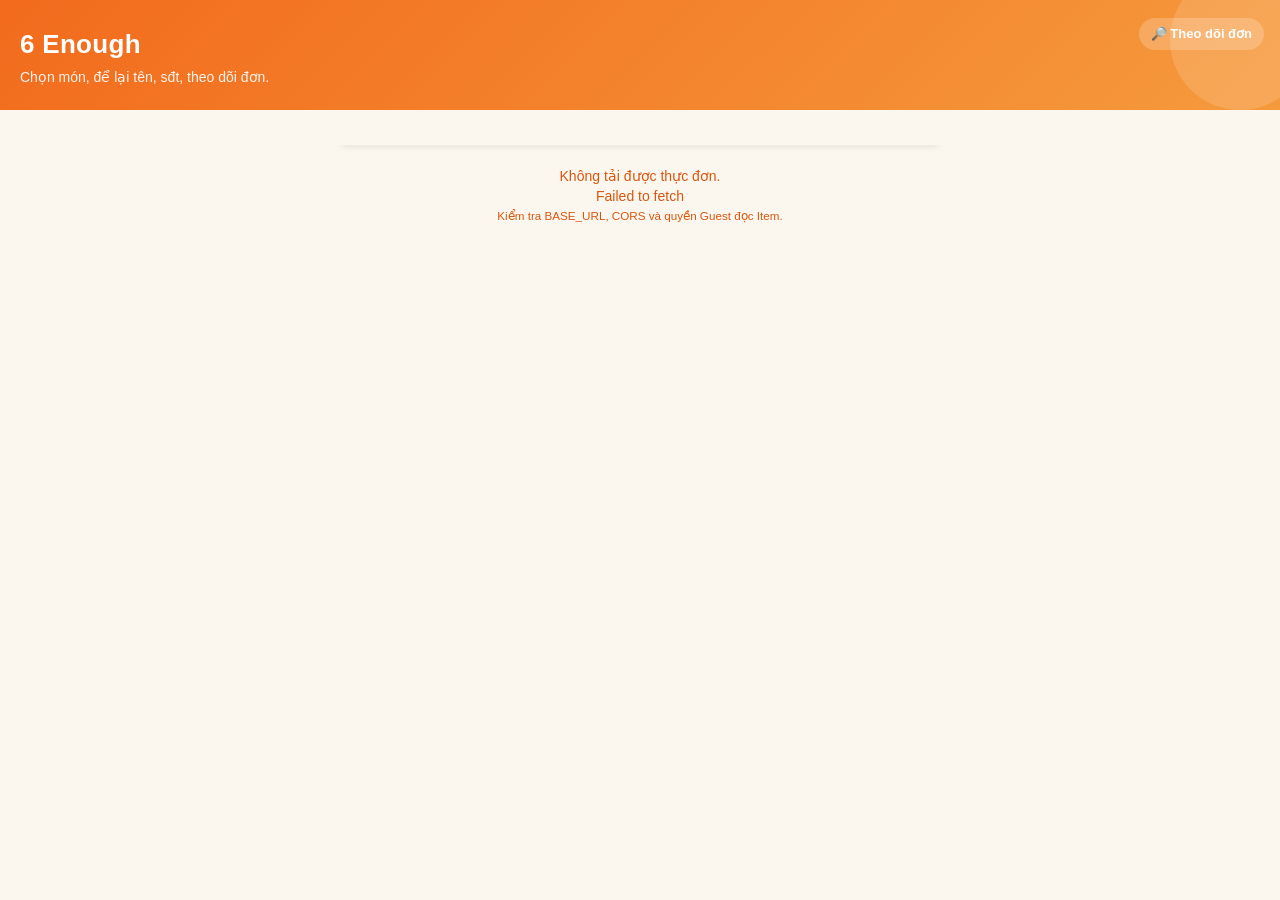
<file: web/index.html>
<!DOCTYPE html>
<html lang="vi">
<head>
<meta charset="UTF-8">
<meta name="viewport" content="width=device-width, initial-scale=1.0, maximum-scale=1.0, user-scalable=no">
<title>6 Enough — Đặt món</title>
<style>
  /* ---------- Design tokens ----------
     Brand: quán nước ép trái cây tươi.
     Palette lấy cảm hứng từ cùi cam / lá bạc hà / giấy kraft cốc.
       ink      #23281F  chữ chính (xanh rêu gần đen)
       pulp     #F26B1D  cam cùi ép (accent hành động)
       leaf     #4E7C3A  xanh lá bạc hà (phụ)
       cream    #FBF7EF  nền giấy
       peel     #FFE7C2  nền card nhạt
  */
  :root{
    --ink:#23281F; --pulp:#F26B1D; --pulp-dk:#D9560F;
    --leaf:#4E7C3A; --cream:#FBF7EF; --peel:#FFF1DD;
    --line:#E7DDC9; --muted:#8A8574; --white:#fff;
    --radius:16px; --radius-sm:10px;
    --shadow:0 6px 24px rgba(35,40,31,.10);
  }
  *{box-sizing:border-box;-webkit-tap-highlight-color:transparent}
  html,body{margin:0;padding:0}
  body{
    font-family:-apple-system,BlinkMacSystemFont,"Segoe UI",Roboto,"Helvetica Neue",Arial,sans-serif;
    background:var(--cream); color:var(--ink);
    padding-bottom:96px; line-height:1.4;
  }

  /* ---------- Header ---------- */
  header{
    background:linear-gradient(135deg,var(--pulp),#F59A3C);
    color:#fff; padding:26px 20px 22px; position:relative; overflow:hidden;
  }
  header h1{margin:0;font-size:26px;font-weight:800;letter-spacing:.3px}
  header p{margin:6px 0 0;font-size:14px;opacity:.92}
  header .blob{position:absolute;right:-30px;top:-30px;width:140px;height:140px;
    background:rgba(255,255,255,.14);border-radius:50%}

  /* ---------- Menu ---------- */
  main{max-width:640px;margin:0 auto;padding:16px 14px 0}
  .status{padding:20px;text-align:center;color:var(--muted);font-size:14px}
  .status.error{color:var(--pulp-dk)}

  .cat-title{font-size:13px;font-weight:700;text-transform:uppercase;
    letter-spacing:1px;color:var(--leaf);margin:18px 4px 8px}

  /* Thanh lọc nhóm hàng (giống POS) */
  #cats{position:sticky;top:0;z-index:20;background:var(--cream);
    padding:10px 0 9px;margin-bottom:2px;display:flex;gap:8px;overflow-x:auto;
    -webkit-overflow-scrolling:touch;scrollbar-width:none;box-shadow:0 6px 8px -8px rgba(35,40,31,.35)}
  #cats::-webkit-scrollbar{display:none}
  #cats .cat{flex:0 0 auto;padding:8px 14px;border:1px solid var(--line);background:#fff;
    color:var(--ink);border-radius:999px;font-size:13.5px;font-weight:700;cursor:pointer;white-space:nowrap}
  #cats .cat .n{color:var(--muted);font-weight:600;font-size:12px;margin-left:4px}
  #cats .cat.on{background:var(--pulp);border-color:var(--pulp);color:#fff}
  #cats .cat.on .n{color:rgba(255,255,255,.8)}

  .card{
    background:var(--white);border:1px solid var(--line);border-radius:var(--radius);
    display:flex;gap:12px;padding:12px;margin-bottom:10px;align-items:center;
    box-shadow:0 1px 3px rgba(35,40,31,.04);
  }
  .card img{width:76px;height:76px;border-radius:12px;object-fit:cover;
    background:var(--peel);flex-shrink:0}
  .card .noimg{width:76px;height:76px;border-radius:12px;background:var(--peel);
    flex-shrink:0;display:flex;align-items:center;justify-content:center;font-size:30px}
  .card .info{flex:1;min-width:0}
  .card .name{font-weight:700;font-size:15px;margin:0 0 3px}
  .card .desc{font-size:12px;color:var(--muted);margin:0 0 6px;
    display:-webkit-box;-webkit-line-clamp:2;-webkit-box-orient:vertical;overflow:hidden}
  .card .price{font-weight:800;color:var(--pulp-dk);font-size:15px}

  /* stepper */
  .step{display:flex;align-items:center;gap:10px;flex-shrink:0}
  .step button{
    width:34px;height:34px;border-radius:50%;border:none;cursor:pointer;
    font-size:20px;font-weight:700;line-height:1;display:flex;align-items:center;
    justify-content:center;transition:transform .08s;
  }
  .step button:active{transform:scale(.9)}
  .step .minus{background:var(--peel);color:var(--pulp-dk)}
  .step .plus{background:var(--pulp);color:#fff}
  .step .qty{min-width:20px;text-align:center;font-weight:800;font-size:16px}
  .add-btn{
    background:var(--pulp);color:#fff;border:none;border-radius:20px;
    padding:9px 16px;font-weight:700;font-size:14px;cursor:pointer;transition:transform .08s;
  }
  .add-btn:active{transform:scale(.94)}

  /* ---------- Cart bar ---------- */
  .cartbar{
    position:fixed;left:0;right:0;bottom:0;background:var(--ink);color:#fff;
    padding:14px 18px;display:flex;align-items:center;justify-content:space-between;
    transform:translateY(120%);transition:transform .25s;z-index:40;
  }
  .cartbar.show{transform:translateY(0)}
  .cartbar .sum{font-size:13px;opacity:.8}
  .cartbar .tot{font-size:18px;font-weight:800}
  .cartbar button{
    background:var(--pulp);color:#fff;border:none;border-radius:24px;
    padding:12px 22px;font-weight:800;font-size:15px;cursor:pointer;
  }

  /* ---------- Sheet (cart + checkout) ---------- */
  .overlay{position:fixed;inset:0;background:rgba(35,40,31,.5);z-index:50;
    opacity:0;pointer-events:none;transition:opacity .2s}
  .overlay.show{opacity:1;pointer-events:auto}
  .sheet{
    position:fixed;left:0;right:0;bottom:0;max-width:640px;margin:0 auto;
    background:var(--cream);border-radius:22px 22px 0 0;z-index:60;
    transform:translateY(100%);transition:transform .28s cubic-bezier(.2,.9,.3,1);
    max-height:90vh;display:flex;flex-direction:column;
  }
  .sheet.show{transform:translateY(0)}
  .sheet .grab{width:40px;height:4px;background:var(--line);border-radius:2px;
    margin:10px auto 4px}
  .sheet h2{margin:6px 20px 12px;font-size:20px;font-weight:800}
  #sheetContent{flex:1 1 auto;min-height:0;display:flex;flex-direction:column;overflow:hidden}
  .sheet .body{flex:1 1 auto;min-height:0;overflow-y:auto;-webkit-overflow-scrolling:touch;padding:0 20px 20px}

  .line{display:flex;justify-content:space-between;align-items:center;
    padding:12px 0;border-bottom:1px solid var(--line)}
  .line .l-name{font-weight:700;font-size:14px}
  .line .l-price{font-size:12px;color:var(--muted)}
  .line .l-right{display:flex;align-items:center;gap:10px}

  label{display:block;font-size:13px;font-weight:700;margin:14px 0 5px}
  input,textarea{
    width:100%;padding:12px;border:1px solid var(--line);border-radius:var(--radius-sm);
    font-size:15px;font-family:inherit;background:#fff;color:var(--ink);
  }
  input:focus,textarea:focus{outline:2px solid var(--pulp);border-color:transparent}
  textarea{resize:vertical;min-height:60px}

  .submit{
    width:100%;background:var(--pulp);color:#fff;border:none;border-radius:14px;
    padding:16px;font-size:17px;font-weight:800;margin-top:18px;cursor:pointer;
  }
  .submit:disabled{opacity:.5}

  .done{text-align:center;padding:30px 20px}
  .done .big{font-size:56px;margin-bottom:8px}
  .done h3{margin:0 0 6px;font-size:22px}
  .done p{color:var(--muted);margin:0 0 20px}
  .done .oid{display:inline-block;background:var(--peel);color:var(--pulp-dk);
    font-weight:800;padding:6px 14px;border-radius:20px;margin-bottom:16px}

  @media (prefers-reduced-motion: reduce){*{transition:none!important}}
</style>
</head>
<body>

<header>
  <div class="blob"></div>
  <a href="track.html" style="position:absolute;right:16px;top:18px;color:#fff;background:rgba(255,255,255,.20);padding:7px 12px;border-radius:20px;text-decoration:none;font-size:13px;font-weight:700;z-index:2">🔎 Theo dõi đơn</a>
  <h1>6 Enough</h1>
  <p>Chọn món, để lại tên, sđt, theo dõi đơn.</p>
</header>

<main>
  <div id="cats"></div>
  <div id="menu"><div class="status">Đang tải thực đơn…</div></div>
</main>

<!-- Cart bar -->
<div class="cartbar" id="cartbar">
  <div>
    <div class="sum" id="cartSum">0 món</div>
    <div class="tot" id="cartTot">0đ</div>
  </div>
  <button onclick="openSheet()">Xem giỏ →</button>
</div>

<!-- Sheet -->
<div class="overlay" id="overlay" onclick="closeSheet()"></div>
<div class="sheet" id="sheet">
  <div class="grab"></div>
  <div id="sheetContent"></div>
</div>

<script src="config.js"></script>
<script>
/* ====================================================================
   CẤU HÌNH — đọc từ config.js (window.CONFIG). Fallback nếu thiếu.
   ==================================================================== */
const CONFIG = window.CONFIG || {
  BASE_URL: "https://your-erpnext-site.com",
  ITEM_GROUP: "Nước Ép",
  PRICE_LIST: "Standard Selling",
  MENU_MODE: "method",
  CREATE_METHOD: "juice.create_order",
  MENU_METHOD: "juice.get_menu",
  TRACK_METHOD: "pos_next.api.webshop.get_order_status"
};

/* ====================================================================
   STATE
   ==================================================================== */
let cart = {};      // { item_code: {item, qty} }
let items = [];     // danh sách món

const fmt = n => new Intl.NumberFormat('vi-VN').format(Math.round(n)) + 'đ';

/* ====================================================================
   1. TẢI THỰC ĐƠN từ ERPNext (đọc động qua REST API, quyền Guest)
   ==================================================================== */
async function loadMenu(){
  const menuEl = document.getElementById('menu');
  try{
    if((CONFIG.MENU_MODE || "method") === "method"){
      // Cách an toàn: gọi server script juice.get_menu (đã lọc + kèm giá)
      const res = await fetch(`${CONFIG.BASE_URL}/api/method/${CONFIG.MENU_METHOD}`,
        {headers:{'Accept':'application/json'}});
      if(!res.ok) throw new Error('HTTP '+res.status);
      const data = await res.json();
      items = data.message || [];
    }else{
      // Cách direct: đọc thẳng Item (cần mở quyền Guest)
      const filters = [["disabled","=",0],["is_sales_item","=",1]];
      if(CONFIG.ITEM_GROUP) filters.push(["item_group","=",CONFIG.ITEM_GROUP]);
      const fields = ["item_code","item_name","description","image","item_group","standard_rate"];
      const url = `${CONFIG.BASE_URL}/api/resource/Item?`
        + `fields=${encodeURIComponent(JSON.stringify(fields))}`
        + `&filters=${encodeURIComponent(JSON.stringify(filters))}`
        + `&limit_page_length=0`;
      const res = await fetch(url, {headers:{'Accept':'application/json'}});
      if(!res.ok) throw new Error('HTTP '+res.status);
      items = (await res.json()).data || [];
      await attachPrices();
    }

    if(items.length === 0){
      menuEl.innerHTML = '<div class="status">Chưa có món nào trong thực đơn.</div>';
      return;
    }
    renderCats();
    renderMenu();
  }catch(err){
    menuEl.innerHTML = `<div class="status error">Không tải được thực đơn.<br>${escAttr(err.message||'')}
      <br><small>Kiểm tra BASE_URL, CORS và quyền Guest đọc Item.</small></div>`;
  }
}

async function attachPrices(){
  try{
    const codes = items.map(i=>i.item_code);
    const filters = [["price_list","=",CONFIG.PRICE_LIST],["item_code","in",codes]];
    const fields = ["item_code","price_list_rate"];
    const url = `${CONFIG.BASE_URL}/api/resource/Item Price?`
      + `fields=${encodeURIComponent(JSON.stringify(fields))}`
      + `&filters=${encodeURIComponent(JSON.stringify(filters))}`
      + `&limit_page_length=0`;
    const res = await fetch(url,{headers:{'Accept':'application/json'}});
    if(res.ok){
      const map = {};
      (await res.json()).data.forEach(p=>map[p.item_code]=p.price_list_rate);
      items.forEach(i=>{ i.price = map[i.item_code] ?? i.standard_rate ?? 0; });
    }else{
      items.forEach(i=> i.price = i.standard_rate ?? 0);
    }
  }catch{
    items.forEach(i=> i.price = i.standard_rate ?? 0);
  }
}

/* ====================================================================
   2. RENDER MENU (thanh lọc nhóm + gom nhóm theo Item Group)
   ==================================================================== */
let activeGroup = null;   // null = Tất cả

function groupNames(){
  const seen = [];
  items.forEach(i=>{ if(i.item_group && !seen.includes(i.item_group)) seen.push(i.item_group); });
  return seen;
}
function renderCats(){
  const el = document.getElementById('cats');
  const gs = groupNames();
  if(gs.length <= 1){ el.innerHTML = ''; return; }
  const chip = (label, g, n) =>
    `<button class="cat${activeGroup===g?' on':''}" onclick="setGroup(${g===null?'null':`'${g.replace(/'/g,"\\'")}'`})">${label}<span class="n">${n}</span></button>`;
  let html = chip('Tất cả', null, items.length);
  gs.forEach(g=> html += chip(g, g, items.filter(i=>i.item_group===g).length));
  el.innerHTML = html;
}
function setGroup(g){
  activeGroup = g;
  renderCats(); renderMenu();
  window.scrollTo({top:0, behavior:'smooth'});
}

function renderMenu(){
  const shown = activeGroup ? items.filter(i=>i.item_group===activeGroup) : items;
  const groups = {};
  shown.forEach(i=>{ (groups[i.item_group] ??= []).push(i); });

  let html = '';
  for(const [g, list] of Object.entries(groups)){
    html += `<div class="cat-title">${escAttr(g)}</div>`;
    list.forEach(i=>{
      const q = cart[i.item_code]?.qty || 0;
      const img = i.image
        ? `<img src="${CONFIG.BASE_URL}${encodeURI(i.image)}" alt="" onerror="this.replaceWith(mkNoImg())">`
        : `<div class="noimg">🥤</div>`;
      // Bỏ mô tả nếu trùng tên món (ERPNext hay set description = item_name)
      const desc = stripHtml(i.description);
      html += `
      <div class="card">
        ${img}
        <div class="info">
          <p class="name">${escAttr(i.item_name)}</p>
          ${desc && desc !== i.item_name ? `<p class="desc">${escAttr(desc)}</p>`:''}
          <span class="price">${fmt(i.price)}</span>
        </div>
        ${ q>0
          ? `<div class="step">
               <button class="minus" onclick="dec('${i.item_code}')">−</button>
               <span class="qty" id="q-${cssId(i.item_code)}">${q}</span>
               <button class="plus" onclick="inc('${i.item_code}')">+</button>
             </div>`
          : `<button class="add-btn" onclick="inc('${i.item_code}')">Thêm</button>` }
      </div>`;
    });
  }
  document.getElementById('menu').innerHTML = html;
}

function mkNoImg(){const d=document.createElement('div');d.className='noimg';d.textContent='🥤';return d;}
const stripHtml = s => (s||'').replace(/<[^>]*>/g,'').trim();
const cssId = s => s.replace(/[^a-zA-Z0-9]/g,'_');

/* ====================================================================
   3. GIỎ HÀNG
   ==================================================================== */
function inc(code){
  const it = items.find(i=>i.item_code===code);
  cart[code] ??= {item:it, qty:0, notes:[]};
  cart[code].qty++;
  cart[code].notes.push('');          // thêm 1 cốc → 1 ô ghi chú riêng
  renderMenu(); updateCartBar(); refreshSheetIfOpen();
}
function dec(code){
  if(!cart[code]) return;
  cart[code].qty--;
  cart[code].notes.pop();
  if(cart[code].qty<=0) delete cart[code];
  renderMenu(); updateCartBar(); refreshSheetIfOpen();
}

/* Ghi chú theo TỪNG CỐC */
const CHIPS = ['Ít đá','Không đá','Nhiều đá','Ít đường','Không đường','Bình thường'];
const escAttr = s => (s||'').replace(/[&"<>]/g,c=>({'&':'&amp;','"':'&quot;','<':'&lt;','>':'&gt;'}[c]));
function setNote(code, idx, val){ if(cart[code]) cart[code].notes[idx] = val; }
function toggleChip(code, idx, text){
  if(!cart[code]) return;
  let tokens = (cart[code].notes[idx]||'').split(',').map(s=>s.trim()).filter(Boolean);
  const p = tokens.indexOf(text);
  if(p>=0) tokens.splice(p,1); else tokens.push(text);
  cart[code].notes[idx] = tokens.join(', ');
  renderSheet();
}

/* Hình thức nhận hàng */
let fulfillmentMode = 'delivery';   // 'delivery' | 'pickup'
function setFulfill(m){ fulfillmentMode = m; renderSheet(); }

function cartArray(){ return Object.values(cart); }
function cartCount(){ return cartArray().reduce((s,c)=>s+c.qty,0); }
function cartTotal(){ return cartArray().reduce((s,c)=>s+c.qty*c.item.price,0); }

function updateCartBar(){
  const bar = document.getElementById('cartbar');
  const n = cartCount();
  if(n>0){
    bar.classList.add('show');
    document.getElementById('cartSum').textContent = n+' món';
    document.getElementById('cartTot').textContent = fmt(cartTotal());
  }else{
    bar.classList.remove('show');
    closeSheet();
  }
}

/* ====================================================================
   4. SHEET: giỏ + form khách
   ==================================================================== */
function openSheet(){
  renderSheet();
  document.getElementById('overlay').classList.add('show');
  document.getElementById('sheet').classList.add('show');
}
function closeSheet(){
  document.getElementById('overlay').classList.remove('show');
  document.getElementById('sheet').classList.remove('show');
}
function refreshSheetIfOpen(){
  if(document.getElementById('sheet').classList.contains('show')) renderSheet();
}

function renderSheet(){
  const lines = cartArray().map(c=>{
    const cups = Array.from({length:c.qty}, (_,i)=>{
      const val = c.notes[i] || '';
      const tokens = val.split(',').map(s=>s.trim()).filter(Boolean);
      const chips = CHIPS.map(t=>{
        const on = tokens.includes(t);
        return `<button type="button" class="chip${on?' on':''}" onclick="toggleChip('${c.item.item_code}',${i},'${t}')">${t}</button>`;
      }).join('');
      return `
        <div class="cup">
          <div class="cup-top">🥤 Cốc ${i+1}${c.qty>1?` / ${c.qty}`:''}</div>
          <div class="chips">${chips}</div>
          <input class="cup-note" placeholder="Ghi chú riêng cốc này…" value="${escAttr(val)}"
                 oninput="setNote('${c.item.item_code}',${i},this.value)">
        </div>`;
    }).join('');
    return `
    <div class="line">
      <div class="l-head">
        <div>
          <div class="l-name">${c.item.item_name}</div>
          <div class="l-price">${fmt(c.item.price)} × ${c.qty}</div>
        </div>
        <div class="l-right">
          <div class="step">
            <button class="minus" onclick="dec('${c.item.item_code}')">−</button>
            <span class="qty">${c.qty}</span>
            <button class="plus" onclick="inc('${c.item.item_code}')">+</button>
          </div>
          <strong>${fmt(c.qty*c.item.price)}</strong>
        </div>
      </div>
      <div class="cups">${cups}</div>
    </div>`;
  }).join('');

  document.getElementById('sheetContent').innerHTML = `
    <style>
      .l-head{display:flex;justify-content:space-between;align-items:flex-start;gap:8px}
      .cups{margin:8px 0 4px;display:flex;flex-direction:column;gap:8px}
      .cup{background:rgba(0,0,0,.03);border:1px solid var(--line,#eee);border-radius:12px;padding:9px 10px}
      .cup-top{font-size:12px;color:var(--muted,#8a8a8a);margin-bottom:7px;font-weight:700}
      .chips{display:flex;flex-wrap:wrap;gap:6px;margin-bottom:7px}
      .chip{font-size:12.5px;padding:6px 11px;border-radius:999px;border:1px solid var(--line,#ddd);background:#fff;color:#333;cursor:pointer;line-height:1}
      .chip.on{background:var(--pulp,#f59e0b);border-color:var(--pulp,#f59e0b);color:#fff}
      .cup-note{width:100%;padding:8px 10px;border:1px solid var(--line,#ddd);border-radius:9px;font-size:13px;box-sizing:border-box}
    </style>
    <h2>Giỏ của bạn</h2>
    <div class="body">
      ${lines || '<p style="color:var(--muted)">Giỏ trống</p>'}
      <div class="line" style="border:none">
        <strong>Tổng cộng</strong>
        <strong style="color:var(--pulp-dk);font-size:18px">${fmt(cartTotal())}</strong>
      </div>

      <label>Hình thức nhận</label>
      <div class="chips" style="margin-bottom:12px">
        <button type="button" class="chip${fulfillmentMode==='delivery'?' on':''}" onclick="setFulfill('delivery')">🛵 Giao tận nơi</button>
        <button type="button" class="chip${fulfillmentMode==='pickup'?' on':''}" onclick="setFulfill('pickup')">🏪 Tới quán lấy</button>
      </div>

      <label>Họ tên *</label>
      <input id="f-name" placeholder="Nguyễn Văn A" value="${getVal('f-name')}">
      <label>Số điện thoại *</label>
      <input id="f-phone" type="tel" inputmode="numeric" placeholder="09xx xxx xxx" value="${getVal('f-phone')}">
      ${fulfillmentMode==='delivery' ? `<label>Địa chỉ giao *</label>
      <textarea id="f-addr" placeholder="Số nhà, đường, phường/xã…">${getVal('f-addr')}</textarea>` : ''}
      <label>Ghi chú chung cả đơn (tuỳ chọn)</label>
      <textarea id="f-note" placeholder="vd: giao trước 17h, gọi trước khi tới…">${getVal('f-note')}</textarea>

      <p style="font-size:12px;color:var(--muted);margin:8px 2px 0;line-height:1.5">
        🔒 SĐT chỉ dùng để xác nhận đơn và tra cứu tình trạng. Quán không chia sẻ cho bên thứ ba.
      </p>

      <button class="submit" id="submitBtn" onclick="submitOrder()">
        Gửi đơn • ${fmt(cartTotal())}
      </button>
    </div>`;
}
// giữ lại giá trị đang gõ khi sheet re-render
const _form = {};
function getVal(id){ return _form[id] || ''; }
document.addEventListener('input', e=>{ if(e.target.id?.startsWith('f-')) _form[e.target.id]=e.target.value; });

/* ====================================================================
   5. GỬI ĐƠN → tạo Sales Order Draft qua Server Script (Guest)
   ==================================================================== */
async function submitOrder(){
  const name = (_form['f-name']||'').trim();
  const phone= (_form['f-phone']||'').trim();
  const isPickup = fulfillmentMode === 'pickup';
  const addr = isPickup ? '' : (_form['f-addr']||'').trim();
  const note = (_form['f-note']||'').trim();

  if(!name || !phone){ alert('Vui lòng nhập Họ tên và SĐT.'); return; }
  if(!/^0[3-9]\d{8}$/.test(phone)){ alert('Số điện thoại không hợp lệ (10 số, bắt đầu bằng 0).'); return; }
  if(!isPickup && !addr){ alert('Giao tận nơi cần nhập Địa chỉ.'); return; }
  if(cartCount()===0){ alert('Giỏ đang trống.'); return; }

  const btn = document.getElementById('submitBtn');
  btn.disabled = true; btn.textContent = 'Đang gửi…';

  // Mỗi CỐC = 1 dòng qty:1 kèm ghi chú riêng của cốc đó
  const orderItems = [];
  cartArray().forEach(c=>{
    for(let i=0;i<c.qty;i++){
      orderItems.push({ item_code:c.item.item_code, qty:1, note:(c.notes[i]||'').trim() });
    }
  });

  const payload = {
    customer_name: name,
    phone: phone,
    address: addr,
    note: note,          // ghi chú chung cả đơn
    fulfillment: isPickup ? 'pickup' : 'delivery',
    items: orderItems
  };

  try{
    const res = await fetch(`${CONFIG.BASE_URL}/api/method/${CONFIG.CREATE_METHOD}`,{
      method:'POST',
      headers:{'Content-Type':'application/json','Accept':'application/json'},
      body: JSON.stringify(payload)
    });
    const data = await res.json();
    if(!res.ok) throw new Error(data.exception || data._server_messages || ('HTTP '+res.status));

    const oid = data.message?.order_id || data.message?.name;
    if(!oid) throw new Error('Máy chủ không trả về mã đơn.');

    // Xoá giỏ rồi chuyển thẳng sang trang theo dõi đơn vừa đặt
    cart = {};
    const phoneForTrack = phone;
    Object.keys(_form).forEach(k=>delete _form[k]);
    btn.textContent = 'Đang mở trang theo dõi…';
    location.href = `track.html?order=${encodeURIComponent(oid)}&phone=${encodeURIComponent(phoneForTrack)}&new=1`;
  }catch(err){
    btn.disabled=false; btn.textContent='Thử lại';
    alert('Gửi đơn thất bại: '+err.message);
  }
}

/* ---------- init ---------- */
loadMenu();
</script>
</body>
</html>
</file>
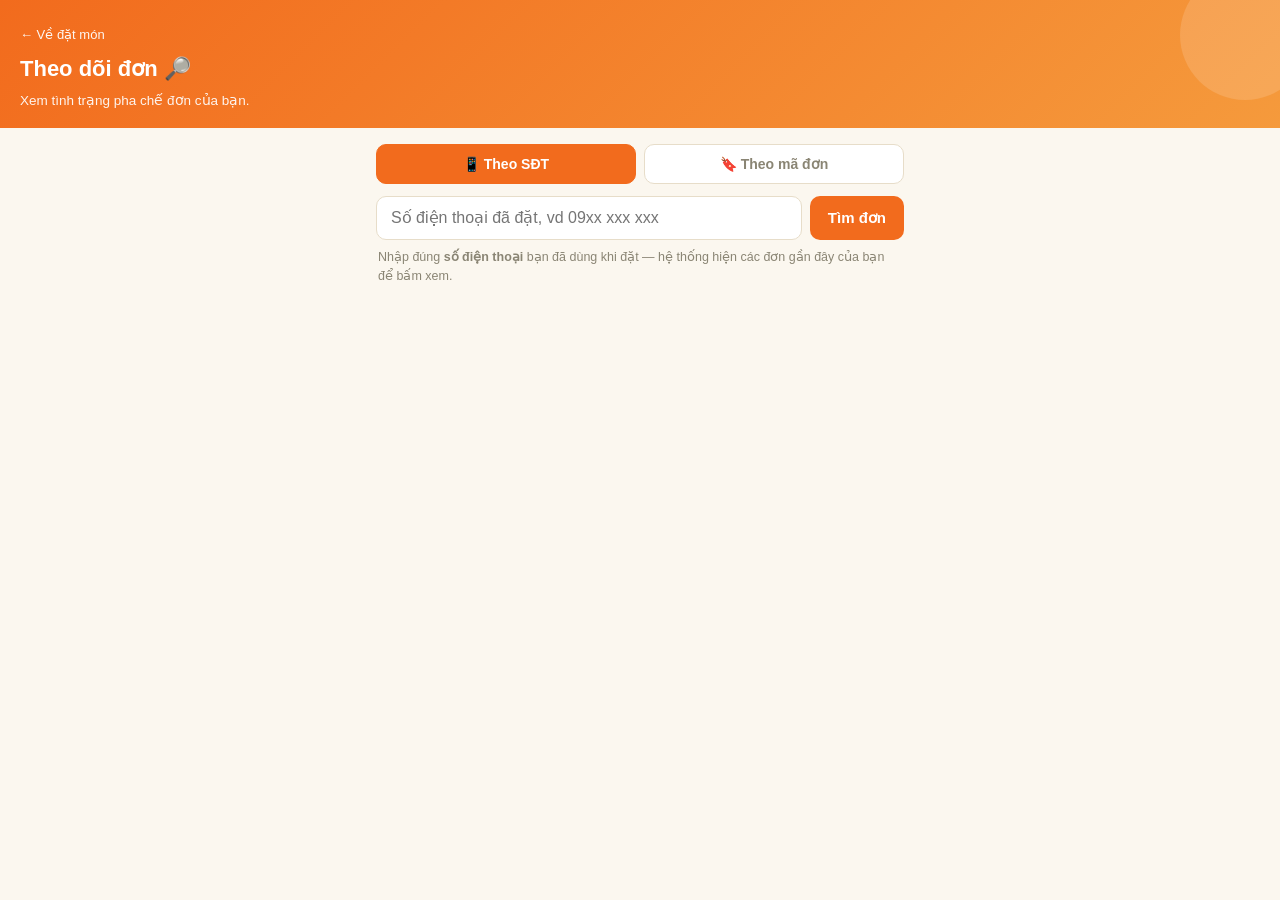
<file: web/track.html>
<!DOCTYPE html>
<html lang="vi">
<head>
<meta charset="UTF-8">
<meta name="viewport" content="width=device-width, initial-scale=1.0, maximum-scale=1.0, user-scalable=no">
<title>6 Enough — Theo dõi đơn</title>
<script src="config.js"></script>
<style>
  :root{
    --ink:#23281F; --pulp:#F26B1D; --pulp-dk:#D9560F;
    --leaf:#4E7C3A; --cream:#FBF7EF; --peel:#FFF1DD;
    --line:#E7DDC9; --muted:#8A8574; --white:#fff;
    --radius:16px; --radius-sm:10px; --shadow:0 6px 24px rgba(35,40,31,.10);
  }
  *{box-sizing:border-box;-webkit-tap-highlight-color:transparent}
  html,body{margin:0;padding:0}
  body{font-family:-apple-system,BlinkMacSystemFont,"Segoe UI",Roboto,Arial,sans-serif;
    background:var(--cream);color:var(--ink);line-height:1.45;padding-bottom:40px}
  header{background:linear-gradient(135deg,var(--pulp),#F59A3C);color:#fff;padding:22px 20px 18px;position:relative;overflow:hidden}
  header h1{margin:0;font-size:22px;font-weight:800}
  header p{margin:6px 0 0;font-size:13.5px;opacity:.92}
  header .blob{position:absolute;right:-30px;top:-30px;width:130px;height:130px;background:rgba(255,255,255,.14);border-radius:50%}
  header a.back{color:#fff;text-decoration:none;font-size:13px;opacity:.95;display:inline-block;margin-bottom:8px}
  main{max-width:560px;margin:0 auto;padding:16px}
  /* tabs */
  .tabs{display:flex;gap:8px;margin-bottom:12px}
  .tabs button{flex:1;padding:11px;border:1px solid var(--line);background:#fff;color:var(--muted);
    border-radius:var(--radius-sm);font-size:14px;font-weight:700;cursor:pointer}
  .tabs button.on{background:var(--pulp);border-color:var(--pulp);color:#fff}
  .panel{display:none} .panel.on{display:block}
  .searchbar{display:flex;gap:8px}
  .searchbar input{flex:1;padding:12px 14px;border:1px solid var(--line);border-radius:var(--radius-sm);font-size:16px;background:#fff}
  .searchbar button{padding:12px 18px;border:none;border-radius:var(--radius-sm);background:var(--pulp);color:#fff;font-weight:700;font-size:15px;cursor:pointer;white-space:nowrap}
  .hint{font-size:12.5px;color:var(--muted);margin:8px 2px 0;line-height:1.5}
  .hint code{background:var(--peel);color:var(--pulp-dk);padding:1px 6px;border-radius:6px;font-weight:700}
  #out{margin-top:16px}
  .card{background:#fff;border:1px solid var(--line);border-radius:var(--radius);box-shadow:var(--shadow);padding:18px;margin-bottom:14px}
  .status{text-align:center;color:var(--muted);padding:24px}
  /* order list */
  .olist{display:flex;flex-direction:column;gap:10px}
  .ocard{background:#fff;border:1px solid var(--line);border-radius:var(--radius);box-shadow:var(--shadow);
    padding:14px 16px;cursor:pointer;display:flex;flex-direction:column;gap:6px}
  .ocard:active{transform:scale(.995)}
  .ocard .r1{display:flex;justify-content:space-between;align-items:center;gap:8px}
  .ocard .chip{font-size:12px;font-weight:800;color:#fff;padding:3px 9px;border-radius:999px;white-space:nowrap}
  .ocard .sum{font-size:14.5px;font-weight:700;color:var(--ink)}
  .ocard .r2{display:flex;justify-content:space-between;font-size:12.5px;color:var(--muted)}
  .ocard .ful{font-size:11.5px;font-weight:700;color:var(--leaf)}
  .ocard .go{color:var(--pulp);font-weight:800}
  /* status view */
  .now{display:flex;align-items:center;gap:14px;padding:16px 18px;border-radius:var(--radius);color:#fff}
  .now .ic{font-size:38px;line-height:1}
  .now .lbl{font-size:20px;font-weight:800}
  .now .sub{font-size:13px;opacity:.92}
  .meta{display:flex;justify-content:space-between;flex-wrap:wrap;gap:6px;margin-top:14px;font-size:13.5px;color:var(--muted)}
  .meta b{color:var(--ink)}
  .tl{margin:6px 0 2px;padding:0;list-style:none}
  .tl li{display:flex;gap:14px;align-items:flex-start;position:relative;padding-bottom:18px}
  .tl li:last-child{padding-bottom:0}
  .tl .dot{width:34px;height:34px;border-radius:50%;display:flex;align-items:center;justify-content:center;
    font-size:18px;background:#EEE7DA;color:#B9AF98;flex:0 0 34px;z-index:1;border:2px solid transparent}
  .tl li.reached .dot{background:var(--leaf);color:#fff}
  .tl li.active .dot{background:var(--pulp);color:#fff;border-color:#fff;box-shadow:0 0 0 3px rgba(242,107,29,.28)}
  .tl .line{position:absolute;left:16px;top:34px;bottom:0;width:2px;background:#EEE7DA}
  .tl li.reached .line{background:var(--leaf)}
  .tl li:last-child .line{display:none}
  .tl .txt{padding-top:5px}
  .tl .txt .t{font-weight:700;font-size:15px}
  .tl li.reached .txt .t{color:var(--ink)} .tl li:not(.reached) .txt .t{color:var(--muted)}
  .tl .txt .s{font-size:12px;color:var(--muted)}
  .items .it{display:flex;justify-content:space-between;font-size:14px;padding:6px 0;border-bottom:1px dashed var(--line)}
  .items .it:last-child{border-bottom:none}
  .total{display:flex;justify-content:space-between;font-weight:800;font-size:16px;margin-top:10px}
  .total b{color:var(--pulp-dk)}
  .backbtn{background:none;border:none;color:var(--pulp-dk);font-weight:700;font-size:14px;cursor:pointer;padding:0 0 10px}
  .err{background:#FEECEC;border:1px solid #F5C2C2;color:#B3261E;padding:12px 14px;border-radius:var(--radius-sm);font-size:14px}
  .ok-banner{background:#E9F6E3;border:1px solid #BEE0AE;color:#2F5E1E;padding:13px 15px;
    border-radius:var(--radius-sm);font-size:14px;margin-bottom:14px;display:flex;gap:10px;align-items:flex-start}
  .ok-banner .b{font-size:22px;line-height:1}
  .ok-banner b{display:block;font-size:15px;margin-bottom:2px}
  .refresh{font-size:12px;color:var(--muted);text-align:center;margin-top:10px}
  .cancelled{background:#FEECEC!important} .cancelled .ic,.cancelled .lbl,.cancelled .sub{color:#B3261E!important}
</style>
</head>
<body>
<header>
  <div class="blob"></div>
  <a class="back" href="index.html">← Về đặt món</a>
  <h1>Theo dõi đơn 🔎</h1>
  <p>Xem tình trạng pha chế đơn của bạn.</p>
</header>

<main>
  <div class="tabs">
    <button id="tab-phone" class="on" onclick="setTab('phone')">📱 Theo SĐT</button>
    <button id="tab-code" onclick="setTab('code')">🔖 Theo mã đơn</button>
  </div>

  <div id="panel-phone" class="panel on">
    <div class="searchbar">
      <input id="phone" type="tel" inputmode="numeric" placeholder="Số điện thoại đã đặt, vd 09xx xxx xxx" autocomplete="off">
      <button onclick="lookupPhone()">Tìm đơn</button>
    </div>
    <div class="hint">Nhập đúng <b>số điện thoại</b> bạn đã dùng khi đặt — hệ thống hiện các đơn gần đây của bạn để bấm xem.</div>
  </div>

  <div id="panel-code" class="panel">
    <div class="searchbar">
      <input id="oid" type="tel" inputmode="numeric" placeholder="Mã đơn, vd 18" autocomplete="off">
      <button onclick="track()">Theo dõi</button>
    </div>
    <div class="hint">Nhập <b>mã đơn ngắn</b> dạng <code>#18</code> (chỉ cần gõ <code>18</code>) — hiện ở màn “Đã gửi đơn!” sau khi đặt. Không nhớ? Dùng tab <b>“Theo SĐT”</b>.</div>
  </div>

  <div id="banner"></div>
  <div id="out"></div>
</main>

<script>
const CONFIG = window.CONFIG || {};
const BASE = (CONFIG.BASE_URL || "").replace(/\/+$/,"");
const TRACK_METHOD = CONFIG.TRACK_METHOD || "pos_next.api.webshop.get_order_status";
const ORDERS_METHOD = CONFIG.ORDERS_METHOD || "juice.get_orders_by_phone";
const FIND_METHOD = CONFIG.FIND_METHOD || "juice.find_order";
const fmt = n => new Intl.NumberFormat('vi-VN').format(Math.round(n||0)) + 'đ';
const esc = s => (s||'').replace(/[&<>"]/g,c=>({'&':'&amp;','<':'&lt;','>':'&gt;','"':'&quot;'}[c]));
// Mã ngắn cho khách: "SAL-ORD-2026-00018" -> "#18"
const shortCode = n => { const m = String(n||'').match(/(\d+)\s*$/); return m ? '#'+parseInt(m[1],10) : (n||''); };
const isFullName = s => /^SAL-ORD-/i.test((s||'').trim());
async function resolveCode(code){
  const res = await fetch(`${BASE}/api/method/${FIND_METHOD}?code=${encodeURIComponent(code)}`, {headers:{'Accept':'application/json'}});
  const data = await res.json();
  if(!res.ok){
    const msg = (data._server_messages ? JSON.parse(data._server_messages).map(m=>JSON.parse(m).message).join(' ') : '') || 'Không tìm thấy đơn.';
    throw new Error(msg);
  }
  return data.message.name;
}
const ST = {
  Pending:{l:'Chờ xác nhận',i:'⏳',c:'#6B7280'}, Received:{l:'Đã nhận đơn',i:'✅',c:'#3B82F6'},
  Preparing:{l:'Đang chuẩn bị',i:'👨‍🍳',c:'#F59E0B'}, Ready:{l:'Sẵn hàng',i:'🎉',c:'#10B981'},
  Completed:{l:'Hoàn thành',i:'✔️',c:'#6366F1'}, Cancelled:{l:'Đã hủy',i:'❌',c:'#EF4444'},
};
let timer = null, lastPhone = '';
const qparam = k => new URLSearchParams(location.search).get(k);
function stopRefresh(){ if(timer){ clearTimeout(timer); timer=null; } }

// Rate-limit MEM phia client (chi chong spam vo y — de bypass, lop phu).
// Bao ve THAT phai o edge/nginx, xem SECURITY.md.
function checkRateLimit(key, maxAttempts, windowMs){
  const now = Date.now(), sk = 'rl_'+key;
  let d; try{ d = JSON.parse(localStorage.getItem(sk) || '{"c":0,"r":0}'); }catch(e){ d = {c:0,r:0}; }
  if(now > d.r){ d.c = 0; d.r = now + windowMs; }
  d.c++; localStorage.setItem(sk, JSON.stringify(d));
  if(d.c > maxAttempts){
    throw new Error('Bạn tra cứu hơi nhiều. Vui lòng đợi '+Math.ceil((d.r-now)/1000)+' giây.');
  }
}

function setTab(t){
  stopRefresh();
  document.getElementById('tab-phone').classList.toggle('on', t==='phone');
  document.getElementById('tab-code').classList.toggle('on', t==='code');
  document.getElementById('panel-phone').classList.toggle('on', t==='phone');
  document.getElementById('panel-code').classList.toggle('on', t==='code');
  document.getElementById('out').innerHTML = '';
}

/* ---- Tra theo SĐT ---- */
async function lookupPhone(){
  stopRefresh();
  const out = document.getElementById('out');
  const phone = (document.getElementById('phone').value || '').trim();
  if(!phone){ out.innerHTML = ''; return; }
  lastPhone = phone;
  history.replaceState(null,'',`?phone=${encodeURIComponent(phone)}`);
  out.innerHTML = '<div class="status">Đang tìm đơn…</div>';
  try{
    checkRateLimit('track_phone', 10, 60000);   // toi da 10 lan/phut
    const res = await fetch(`${BASE}/api/method/${ORDERS_METHOD}?phone=${encodeURIComponent(phone)}`,
      {headers:{'Accept':'application/json'}});
    const data = await res.json();
    if(!res.ok) throw new Error(data.exception || ('HTTP '+res.status));
    renderList(data.message || []);
  }catch(err){ out.innerHTML = `<div class="err">${esc(err.message)}</div>`; }
}

function renderList(orders){
  const out = document.getElementById('out');
  if(!orders.length){
    out.innerHTML = '<div class="status">Không tìm thấy đơn nào cho số này.<br>Kiểm tra lại SĐT, hoặc tra bằng mã đơn.</div>';
    return;
  }
  out.innerHTML = `<div class="olist">` + orders.map(o=>{
    const s = ST[o.status] || ST.Pending;
    const d = o.creation ? new Date(o.creation.replace(' ','T')).toLocaleString('vi-VN') : '';
    const ful = o.fulfillment ? `<span class="ful">${esc(o.fulfillment)}</span>` : '';
    return `<div class="ocard" onclick="openOrder('${esc(o.name)}')">
      <div class="r1"><span class="sum">${esc(o.summary||o.name)}</span>
        <span class="chip" style="background:${s.c}">${s.i} ${esc(s.l)}</span></div>
      <div class="r2"><span>Đơn ${esc(shortCode(o.name))} · ${esc(d)}</span><span><b style="color:var(--pulp-dk)">${fmt(o.grand_total)}</b> <span class="go">›</span></span></div>
      ${ful}
    </div>`;
  }).join('') + `</div>`;
}
function openOrder(name){ track(name); }

/* ---- Trạng thái 1 đơn ---- */
async function track(id, auto){
  stopRefresh();
  const out = document.getElementById('out');
  let oid = (id || document.getElementById('oid').value || '').trim();
  if(!oid){ out.innerHTML = ''; return; }
  if(!auto) out.innerHTML = '<div class="status">Đang tra cứu…</div>';
  try{
    // Khách gõ mã ngắn (#18 / 18) -> phân giải sang tên đơn đầy đủ
    if(!isFullName(oid)){ oid = await resolveCode(oid); }
    if(!id) history.replaceState(null,'',`?order=${encodeURIComponent(oid)}`);
    const res = await fetch(`${BASE}/api/method/${TRACK_METHOD}?order_id=${encodeURIComponent(oid)}`,
      {headers:{'Accept':'application/json'}});
    const data = await res.json();
    if(!res.ok){
      const msg = (data._server_messages ? JSON.parse(data._server_messages).map(m=>JSON.parse(m).message).join(' ') : '') || data.exception || ('HTTP '+res.status);
      throw new Error(/not found|DoesNotExist/i.test(msg) ? 'Không tìm thấy đơn này. Kiểm tra lại mã đơn.' : msg);
    }
    renderStatus(data.message);
    if(!data.message.is_completed && !data.message.is_cancelled) timer = setTimeout(()=>track(oid, true), 15000);
  }catch(err){ out.innerHTML = `<div class="err">${esc(err.message)}</div>`; }
}

function renderStatus(o){
  const out = document.getElementById('out');
  const nowCls = o.is_cancelled ? 'now cancelled' : 'now';
  const bg = o.is_cancelled ? '' : `style="background:${esc(o.status_color||'#F26B1D')}"`;
  const steps = (o.timeline||[]).map(s=>`
    <li class="${s.reached?'reached':''} ${s.active?'active':''}">
      <div class="line"></div><div class="dot">${s.icon||'•'}</div>
      <div class="txt"><div class="t">${esc(s.label)}</div>${s.active?'<div class="s">Hiện tại</div>':''}</div></li>`).join('');
  const items = (o.items||[]).map(i=>`<div class="it"><span>${esc(i.item_name)} × ${i.qty}</span><span>${fmt(i.amount)}</span></div>`).join('');
  const created = o.creation ? new Date(o.creation.replace(' ','T')).toLocaleString('vi-VN') : '';
  const back = lastPhone ? `<button class="backbtn" onclick="lookupPhone()">← Đơn khác của tôi</button>` : '';
  out.innerHTML = `
    ${back}
    <div class="card">
      <div class="${nowCls}" ${bg}>
        <div class="ic">${o.status_icon||'⏳'}</div>
        <div><div class="lbl">${esc(o.status_label)}</div><div class="sub">Đơn ${esc(shortCode(o.order_id))}</div></div>
      </div>
      <div class="meta"><span>Khách: <b>${esc(o.customer||'')}</b></span><span>${esc(created)}</span></div>
    </div>
    ${o.is_cancelled ? '' : `<div class="card"><ul class="tl">${steps}</ul></div>`}
    <div class="card"><div class="items">${items||'<div class="status">—</div>'}</div>
      <div class="total"><span>Tổng cộng</span><b>${fmt(o.grand_total)}</b></div></div>
    ${o.is_completed ? '<div class="refresh">✔️ Đơn đã hoàn thành. Cảm ơn bạn 🍊</div>'
      : o.is_cancelled ? '<div class="refresh">Đơn đã hủy. Liên hệ quán nếu có nhầm lẫn.</div>'
      : '<div class="refresh">Tự cập nhật mỗi 15 giây…</div>'}`;
}

window.addEventListener('load', ()=>{
  document.getElementById('phone').addEventListener('keydown', e=>{ if(e.key==='Enter') lookupPhone(); });
  document.getElementById('oid').addEventListener('keydown', e=>{ if(e.key==='Enter') track(); });
  const qo = qparam('order'), qp = qparam('phone'), isNew = qparam('new');

  // Vừa đặt xong từ trang menu → báo thành công
  if(isNew && qo){
    document.getElementById('banner').innerHTML = `
      <div class="ok-banner"><div class="b">✅</div>
        <div><b>Đã gửi đơn ${esc(shortCode(qo))}</b>
        Quán sẽ xác nhận sớm. Theo dõi tiến độ ngay bên dưới —
        <a href="index.html" style="color:#2F5E1E;font-weight:700">đặt thêm món</a>.</div>
      </div>`;
  }

  // Nhớ SĐT (nếu có) để nút “← Đơn khác của tôi” dùng được
  if(qp){ document.getElementById('phone').value = qp; lastPhone = qp; }

  if(qo){ setTab('code'); document.getElementById('oid').value = qo; track(); }
  else if(qp){ setTab('phone'); lookupPhone(); }
});
</script>
</body>
</html>
</file>
